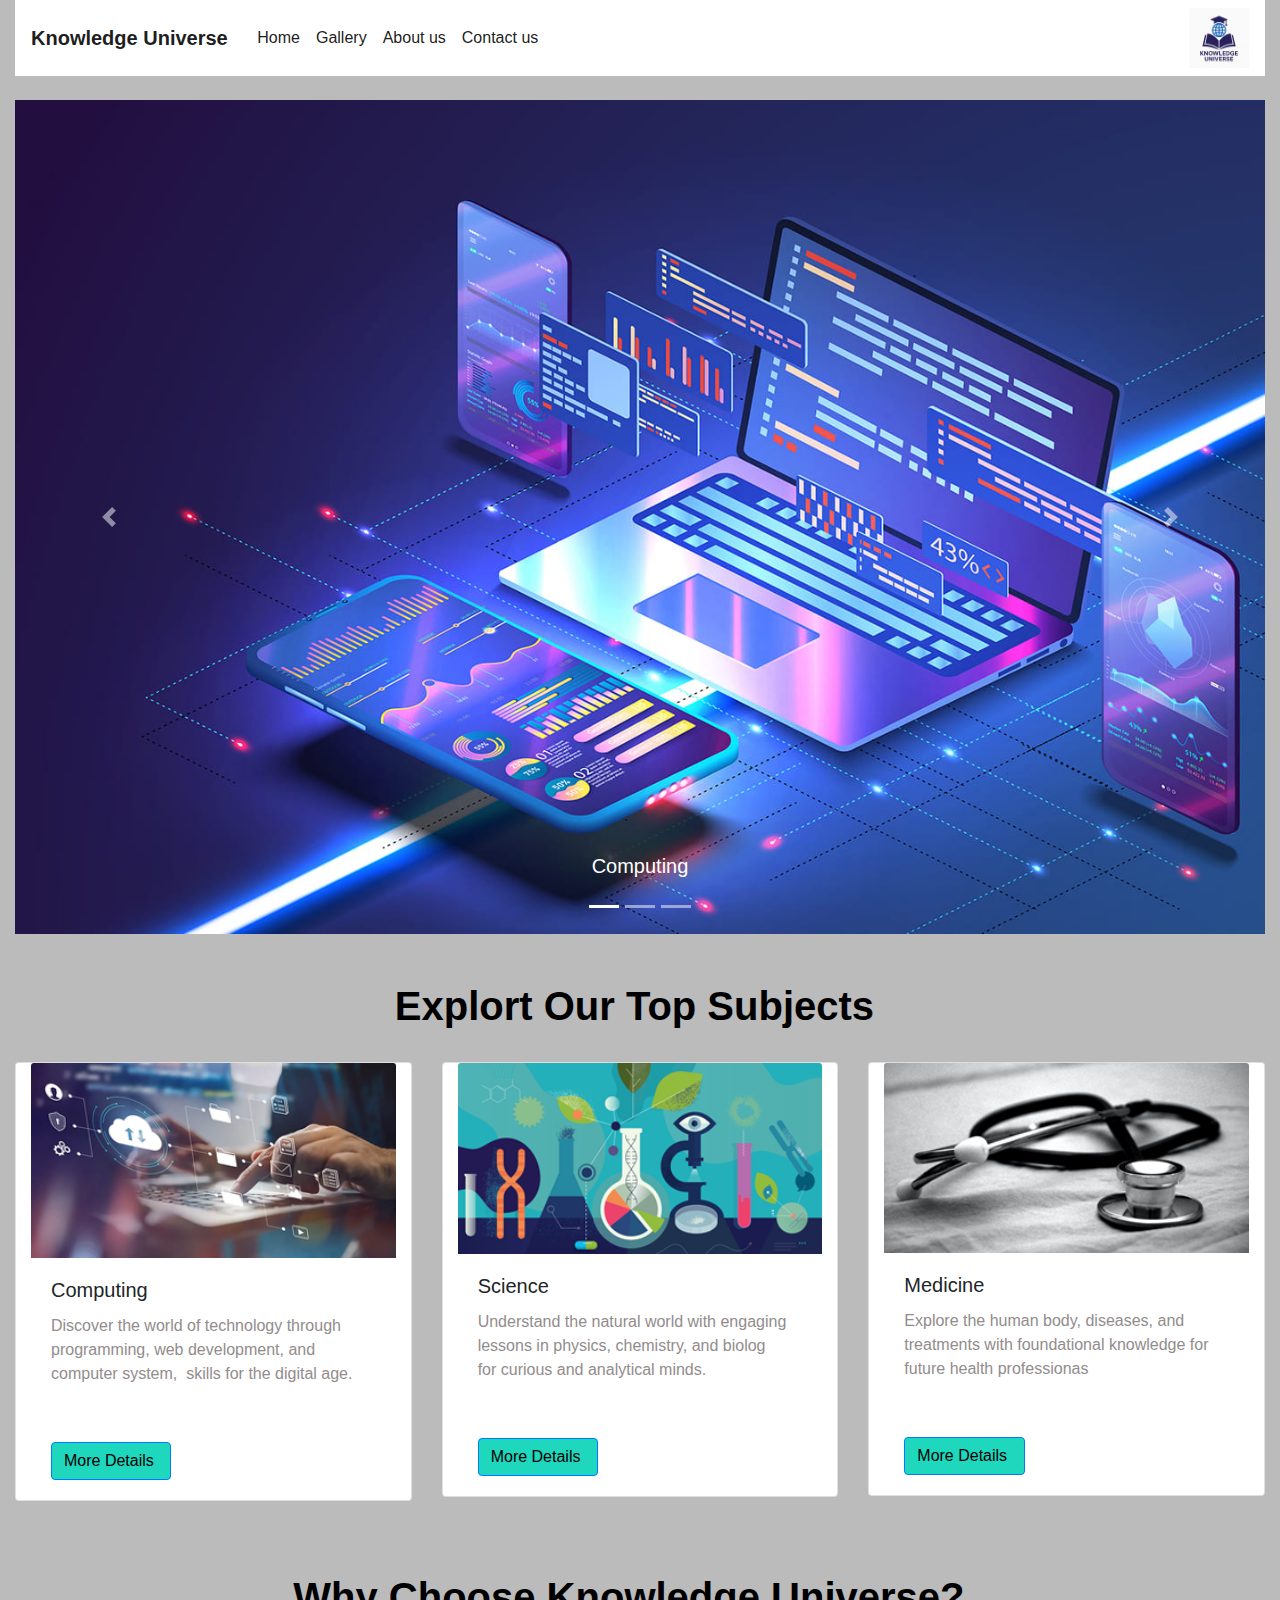
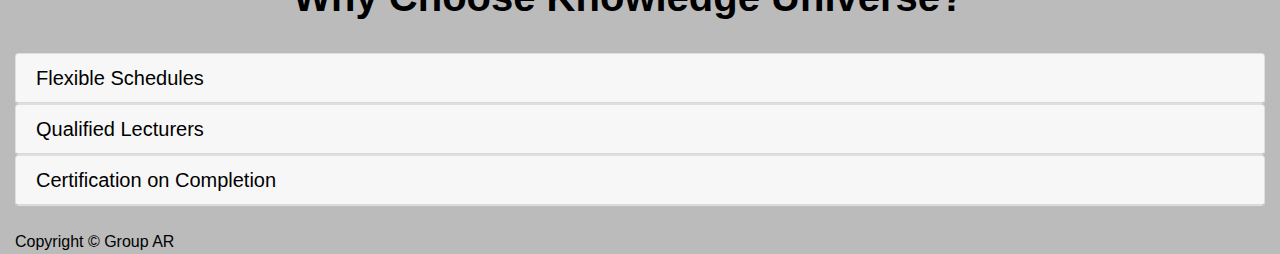
<file: index.html>
<!DOCTYPE html>
<html lang="en">
  <head>
    <meta charset="utf-8">
	<meta http-equiv="X-UA-Compatible" content="IE=edge">
	<meta name="viewport" content="width=device-width, initial-scale=1">
    <title>Knowlwdge Universe</title>
    <!-- Bootstrap -->
	<link href="css/bootstrap-4.4.1.css" rel="stylesheet">
	<link href="NewStyle.css" rel="stylesheet" type="text/css">
  </head>
  <body>
  	<div class="container-fluid">
  	  
  	    <nav class="navbar navbar-expand-lg navbar-light bg-white"> <a class="navbar-brand" href="#"><strong>Knowledge Universe</strong>&nbsp;</a>
  	      <button class="navbar-toggler" type="button" data-toggle="collapse" data-target="#navbarSupportedContent1" aria-controls="navbarSupportedContent1" aria-expanded="false" aria-label="Toggle navigation"> <span class="navbar-toggler-icon"></span> </button>
  	      <div class="collapse navbar-collapse" id="navbarSupportedContent1">
  	        <ul class="navbar-nav mr-auto">
  	          <li class="nav-item active"> <a class="nav-link" href="index.html">Home <span class="sr-only">(current)</span></a> </li>
  	          <li class="nav-item active"> <a class="nav-link" href="Gallery.html">Gallery</a> </li> 
  	          <li class="nav-item active"> <a class="nav-link" href="AboutUS.html">About us</a> </li>
			  <li class="nav-item active"> <a class="nav-link" href="ContactUS.html">Contact us</a> </li>
            </ul>
			  
			<div class="d-none d-lg-block">
        		<img src="images/logo.png" alt="Logo" style="height: 60px;">
      		</div>
</div>
        </nav><br>
  	    <div id="carouselExampleIndicators1" class="carousel slide" data-ride="carousel" style="background-color: grey">
  	      <ol class="carousel-indicators">
  	        <li data-target="#carouselExampleIndicators1" data-slide-to="0" class="active"></li>
  	        <li data-target="#carouselExampleIndicators1" data-slide-to="1"></li>
  	        <li data-target="#carouselExampleIndicators1" data-slide-to="2"></li>
          </ol>
  	      <div class="carousel-inner" role="listbox">
  	        <div class="carousel-item active"> <img class="d-block mx-auto img-fluid" src="images/a.jpg" alt="First slide">
  	          <div class="carousel-caption">
  	            <h5>Computing</h5>
  	            <p></p>
              </div>
            </div>
  	        <div class="carousel-item"> <img class="d-block mx-auto img-fluid" src="images/b.jpg" alt="Second slide">
  	          <div class="carousel-caption">
  	            <h5>Science</h5>
  	            <p></p>
              </div>
            </div>
  	        <div class="carousel-item"> <img class="d-block mx-auto img-fluid" src="images/c.jpg" alt="Third slide">
  	          <div class="carousel-caption">
  	            <h5>Medicine</h5>
  	            <p></p>
              </div>
            </div>
          </div>
  	      <a class="carousel-control-prev" href="#carouselExampleIndicators1" role="button" data-slide="prev"> <span class="carousel-control-prev-icon" aria-hidden="true"></span> <span class="sr-only">Previous</span> </a> <a class="carousel-control-next" href="#carouselExampleIndicators1" role="button" data-slide="next"> <span class="carousel-control-next-icon" aria-hidden="true"></span> <span class="sr-only">Next</span> </a> </div><br><br>
        <h1 class="text-center text-white"><strong> Explort Our Top Subjects&nbsp;</strong></h1>
        <br>
        <div class="row">
          <div class="col-lg-4">
            <div class="card col-md-4 col-lg-12"> <img class="card-img-top img-fluid" src="images/1.png" alt="Card image cap">
              <div class="card-body">
                <h5 class="card-title">Computing</h5>
                <p class="card-text">Discover the world of technology through programming, web development, and computer system,&nbsp; skills for the digital age.</p>
                <p class="card-text">&nbsp;</p>
<a href="Computing.html" class="btn btn-primary">More Details&nbsp;</a> </div>
            </div>
          &nbsp;</div>
          <div class="col-lg-4">
            <div class="card col-md-4 col-lg-12"> <img class="card-img-top img-fluid" src="images/2.png" alt="Card image cap">
              <div class="card-body">
                <h5 class="card-title">Science&nbsp;</h5>
                <p class="card-text">Understand the natural world with engaging lessons in physics, chemistry, and biolog for&nbsp;curious and analytical minds.</p>
                <p class="card-text">&nbsp;</p>
<a href="Science.html" class="btn btn-primary">More Details&nbsp;</a> </div>
            </div>
          &nbsp;</div>
          <div class="col-lg-4">
            <div class="card col-md-4 col-lg-12"> <img class="card-img-top img-fluid" src="images/3.png" alt="Card image cap">
              <div class="card-body">
                <h5 class="card-title">Medicine&nbsp;</h5>
                <p class="card-text">Explore the human body, diseases, and treatments with foundational knowledge for future health professionas&nbsp;</p>
                <p class="card-text">&nbsp;</p>
<a href="Medicine.html" class="btn btn-primary">More Details&nbsp;</a> </div>
            </div>
          &nbsp;</div>
        </div><br><br>
        <h1 class="text-white text-center"><strong>Why Choose&nbsp;Knowledge Universe?&nbsp;&nbsp;</strong></h1>
        <br>
        <div id="accordion1" role="tablist">
          <div class="card">
            <div class="card-header" role="tab" id="headingOne1">
              <h5 class="mb-0"> <a data-toggle="collapse" href="#collapseOne1" role="button" aria-expanded="true" aria-controls="collapseOne1"> Flexible Schedules </a> </h5>
            </div>
            <div id="collapseOne1" class="collapse" role="tabpanel" aria-labelledby="headingOne1" data-parent="#accordion1">
              <div class="card-body">Learn at your own pace with 24/7 access to courses. Whether you're an early bird or a night owl, your study time is your choice.</div>
            </div>
          </div>
          <div class="card">
            <div class="card-header" role="tab" id="headingTwo1">
              <h5 class="mb-0"> <a class="collapsed" data-toggle="collapse" href="#collapseTwo1" role="button" aria-expanded="false" aria-controls="collapseTwo1"> Qualified Lecturers</a> </h5>
            </div>
            <div id="collapseTwo1" class="collapse" role="tabpanel" aria-labelledby="headingTwo1" data-parent="#accordion1">
              <div class="card-body">Our instructors are industry experts and passionate educators who are ready to guide you through every concept with clarity.</div>
            </div>
          </div>
          <div class="card">
            <div class="card-header" role="tab" id="headingThree1">
              <h5 class="mb-0"> <a class="collapsed" data-toggle="collapse" href="#collapseThree1" role="button" aria-expanded="false" aria-controls="collapseThree1"> Certification on Completion </a> </h5>
            </div>
            <div id="collapseThree1" class="collapse" role="tabpanel" aria-labelledby="headingThree1" data-parent="#accordion1">
              <div class="card-body">CReceive professional certificates upon course completion to boost your resume and share your achievements.</div>
            </div>
          </div>
        </div><br>
        <footer>Copyright © Group AR&nbsp;</footer>
      </div>
  	
  	<!-- body code goes here -->


	<!-- jQuery (necessary for Bootstrap's JavaScript plugins) --> 
	<script src="js/jquery-3.4.1.min.js"></script>

	<!-- Include all compiled plugins (below), or include individual files as needed -->
	<script src="js/popper.min.js"></script> 
	<script src="js/bootstrap-4.4.1.js"></script>
  </body>
</html>
</file>
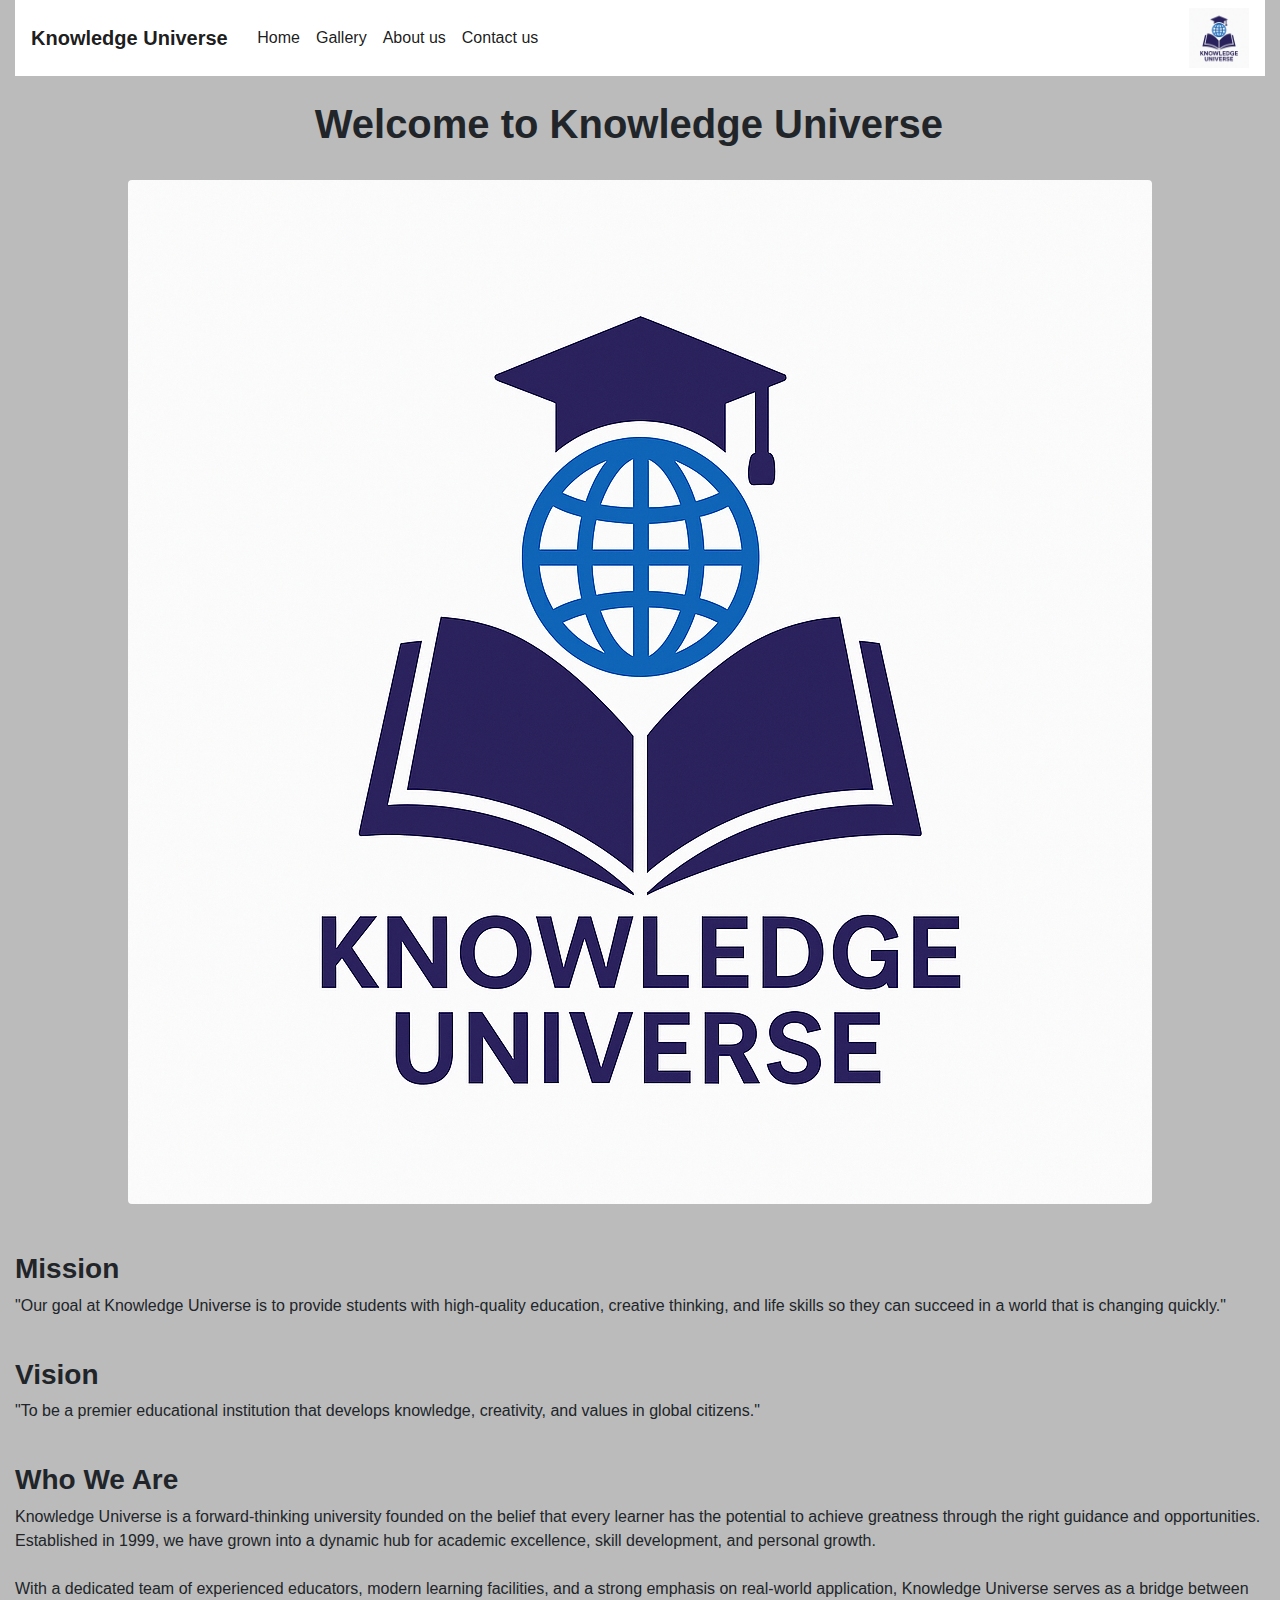
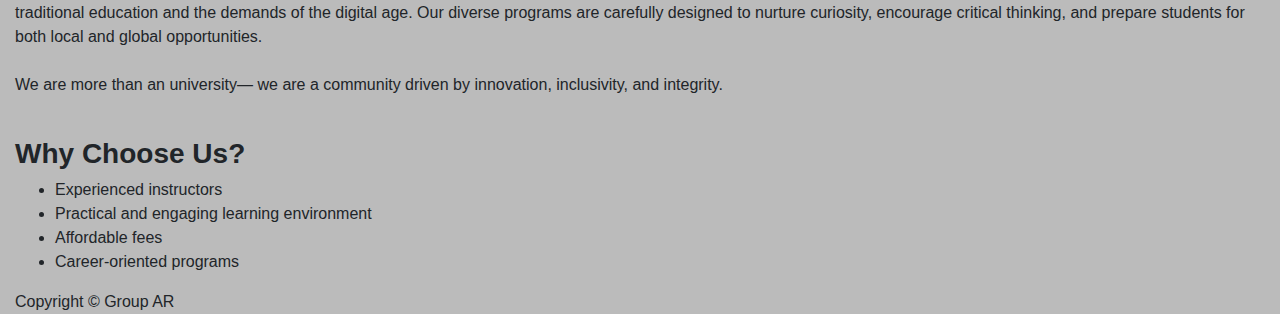
<file: AboutUS.html>
<!DOCTYPE html>
<html lang="en">
  <head>
    <meta charset="utf-8">
	<meta http-equiv="X-UA-Compatible" content="IE=edge">
	<meta name="viewport" content="width=device-width, initial-scale=1">
    <title>Knowlwdge Universe</title>
    <!-- Bootstrap -->
	<link href="css/bootstrap-4.4.1.css" rel="stylesheet">
	<link href="AbUS.css" rel="stylesheet" type="text/css">
  </head>
  <body>
  	<div class="container-fluid">
  	  
  	    <nav class="navbar navbar-expand-lg navbar-light bg-white"> <a class="navbar-brand" href="#"><strong>Knowledge Universe</strong>&nbsp;</a>
  	      <button class="navbar-toggler" type="button" data-toggle="collapse" data-target="#navbarSupportedContent1" aria-controls="navbarSupportedContent1" aria-expanded="false" aria-label="Toggle navigation"> <span class="navbar-toggler-icon"></span> </button>
  	      <div class="collapse navbar-collapse" id="navbarSupportedContent1">
  	        <ul class="navbar-nav mr-auto">
  	          <li class="nav-item active"> <a class="nav-link" href="index.html">Home <span class="sr-only">(current)</span></a> </li>
  	          <li class="nav-item active"> <a class="nav-link" href="Gallery.html">Gallery</a> </li> 
  	          <li class="nav-item active"> <a class="nav-link" href="AboutUS.html">About us</a> </li>
			  <li class="nav-item active"> <a class="nav-link" href="ContactUS.html">Contact us</a> </li>
            </ul>
  	        <div class="d-none d-lg-block">
        		<img src="images/logo.png" alt="Logo" style="height: 60px;">
      		</div>
          </div>
        </nav><br>
  	    <h1 class="text-center">
  	      <strong> Welcome to Knowledge Universe&nbsp;&nbsp;</strong></h1><br>
  	    <img src="images/logo.png" alt="" width="1024" height="1024" class="rounded img-fluid d-block mx-auto"/> <br><br>
  	    <h3><strong>Mission</strong></h3>
  	    <p>
  	    
  	    "Our goal at Knowledge Universe is to provide students with high-quality education, creative thinking, and life skills so they can succeed in a world that is changing quickly."</p><br>
  	    <h3>
  	      <strong> Vision</strong></h3>
  	    <p>"To be a premier educational institution that develops knowledge, creativity, and values in global citizens."</p><br>
  	    <h3>
  	      <strong> Who We Are</strong></h3>
  	    <p>Knowledge Universe is a forward-thinking university founded on the belief that every learner has the potential to achieve greatness through the right guidance and opportunities. Established in 1999, we have grown into a dynamic hub for academic excellence, skill development, and personal growth.<br><br> With a dedicated team of experienced educators, modern learning facilities, and a strong emphasis on real-world application, Knowledge Universe serves as a bridge between traditional education and the demands of the digital age. Our diverse programs are carefully designed to nurture curiosity, encourage critical thinking, and prepare students for both local and global opportunities.<br><br>
         We are more than an university— we are a community driven by innovation, inclusivity, and integrity.</p><br>
  	    <h3><strong>Why Choose Us?</strong></h3>
  	    <ul>
		  <li>Experienced instructors</li>
  	      <li>Practical and engaging learning environment</li>
  	      <li>Affordable fees</li>
  	      <li>Career-oriented programs</li>
		</ul>
  	    
  	   
  	     
        <footer>Copyright © Group AR&nbsp;</footer>
      </div>

  	<!-- body code goes here -->


	<!-- jQuery (necessary for Bootstrap's JavaScript plugins) --> 
	<script src="js/jquery-3.4.1.min.js"></script>

	<!-- Include all compiled plugins (below), or include individual files as needed -->
	<script src="js/popper.min.js"></script> 
	<script src="js/bootstrap-4.4.1.js"></script>
  </body>
</html>
</file>
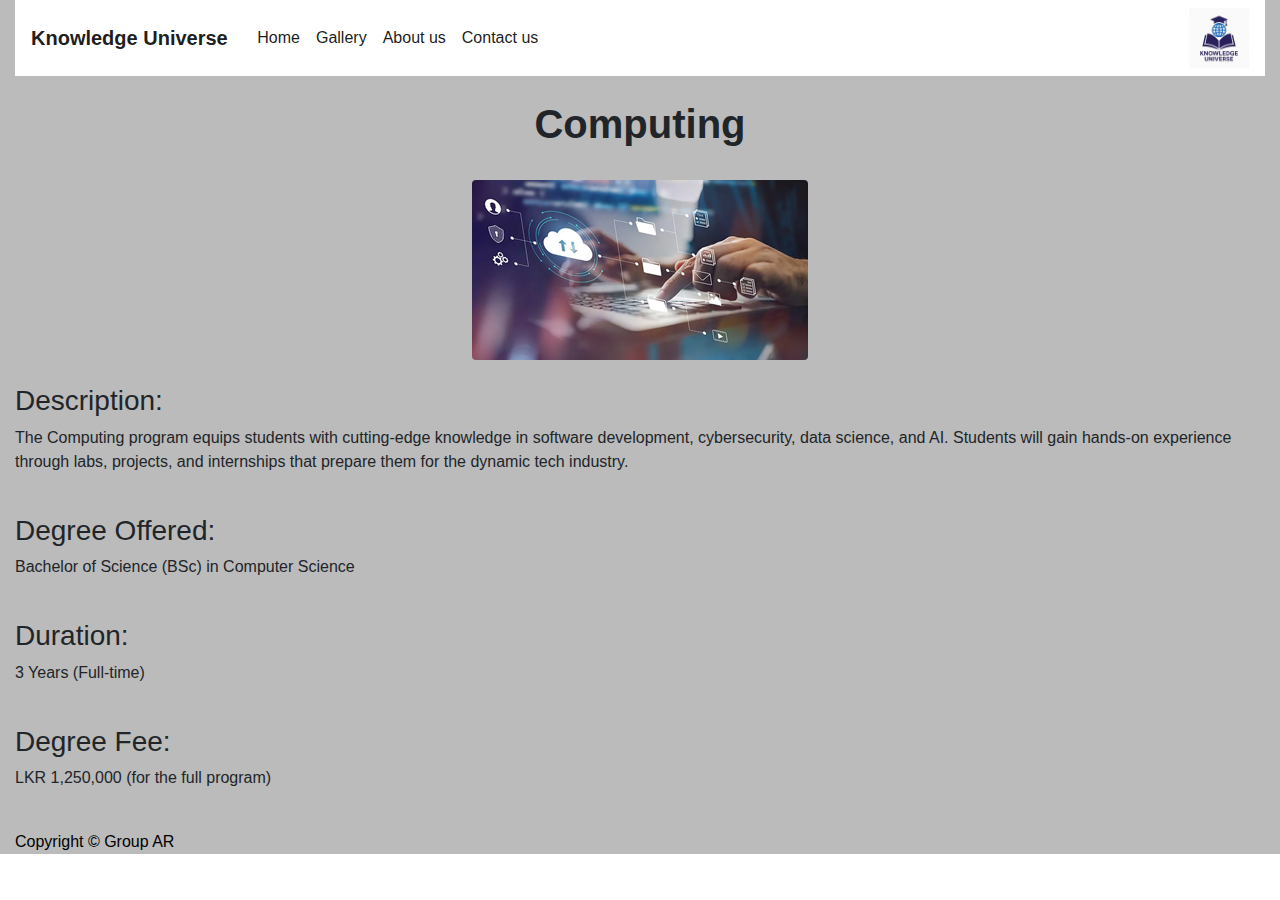
<file: Computing.html>
<!DOCTYPE html>
<html lang="en">
  <head>
    <meta charset="utf-8">
	<meta http-equiv="X-UA-Compatible" content="IE=edge">
	<meta name="viewport" content="width=device-width, initial-scale=1">
    <title>Knowlwdge Universe</title>
    <!-- Bootstrap -->
	<link href="css/bootstrap-4.4.1.css" rel="stylesheet">
	<link href="NewStyle.css" rel="stylesheet" type="text/css">
  </head>
  <body>
  	<div class="container-fluid">
  	  
  	    <nav class="navbar navbar-expand-lg navbar-light bg-white"> <a class="navbar-brand" href="#"><strong>Knowledge Universe</strong>&nbsp;</a>
  	      <button class="navbar-toggler" type="button" data-toggle="collapse" data-target="#navbarSupportedContent1" aria-controls="navbarSupportedContent1" aria-expanded="false" aria-label="Toggle navigation"> <span class="navbar-toggler-icon"></span> </button>
  	      <div class="collapse navbar-collapse" id="navbarSupportedContent1">
  	        <ul class="navbar-nav mr-auto">
  	          <li class="nav-item active"> <a class="nav-link" href="index.html">Home <span class="sr-only">(current)</span></a> </li>
  	          <li class="nav-item active"> <a class="nav-link" href="Gallery.html">Gallery</a> </li> 
  	          <li class="nav-item active"> <a class="nav-link" href="AboutUS.html">About us</a> </li>
			  <li class="nav-item active"> <a class="nav-link" href="ContactUS.html">Contact us</a> </li>
            </ul>
			  
			<div class="d-none d-lg-block">
        		<img src="images/logo.png" alt="Logo" style="height: 60px;">
      		</div>
</div>
        </nav><br>
		<h1 class="text-center"><strong>Computing</strong></h1><br>
		<img class="rounded img-fluid d-block mx-auto" src="images/1.png" width="336" height="180" alt=""/><br>
<h3>Description:</h3>
	  <p>The Computing program equips students with cutting-edge knowledge in software development, cybersecurity, data science, and AI. Students will gain hands-on experience through labs, projects, and internships that prepare them for the dynamic tech industry.</p><br>
		
	  <h3>Degree Offered:</h3>
		<p>Bachelor of Science (BSc) in Computer Science</p><br>
		
	  <h3>Duration:</h3>
	  <p>3 Years (Full-time)</p><br>
		
	  <h3>Degree Fee:</h3>
	  <p>LKR 1,250,000 (for the full program)</p><br>
		
        <footer>Copyright © Group AR&nbsp;</footer>
  </div>
  	
  	<!-- body code goes here -->


	<!-- jQuery (necessary for Bootstrap's JavaScript plugins) --> 
	<script src="js/jquery-3.4.1.min.js"></script>

	<!-- Include all compiled plugins (below), or include individual files as needed -->
	<script src="js/popper.min.js"></script> 
	<script src="js/bootstrap-4.4.1.js"></script>
  </body>
</html>
</file>
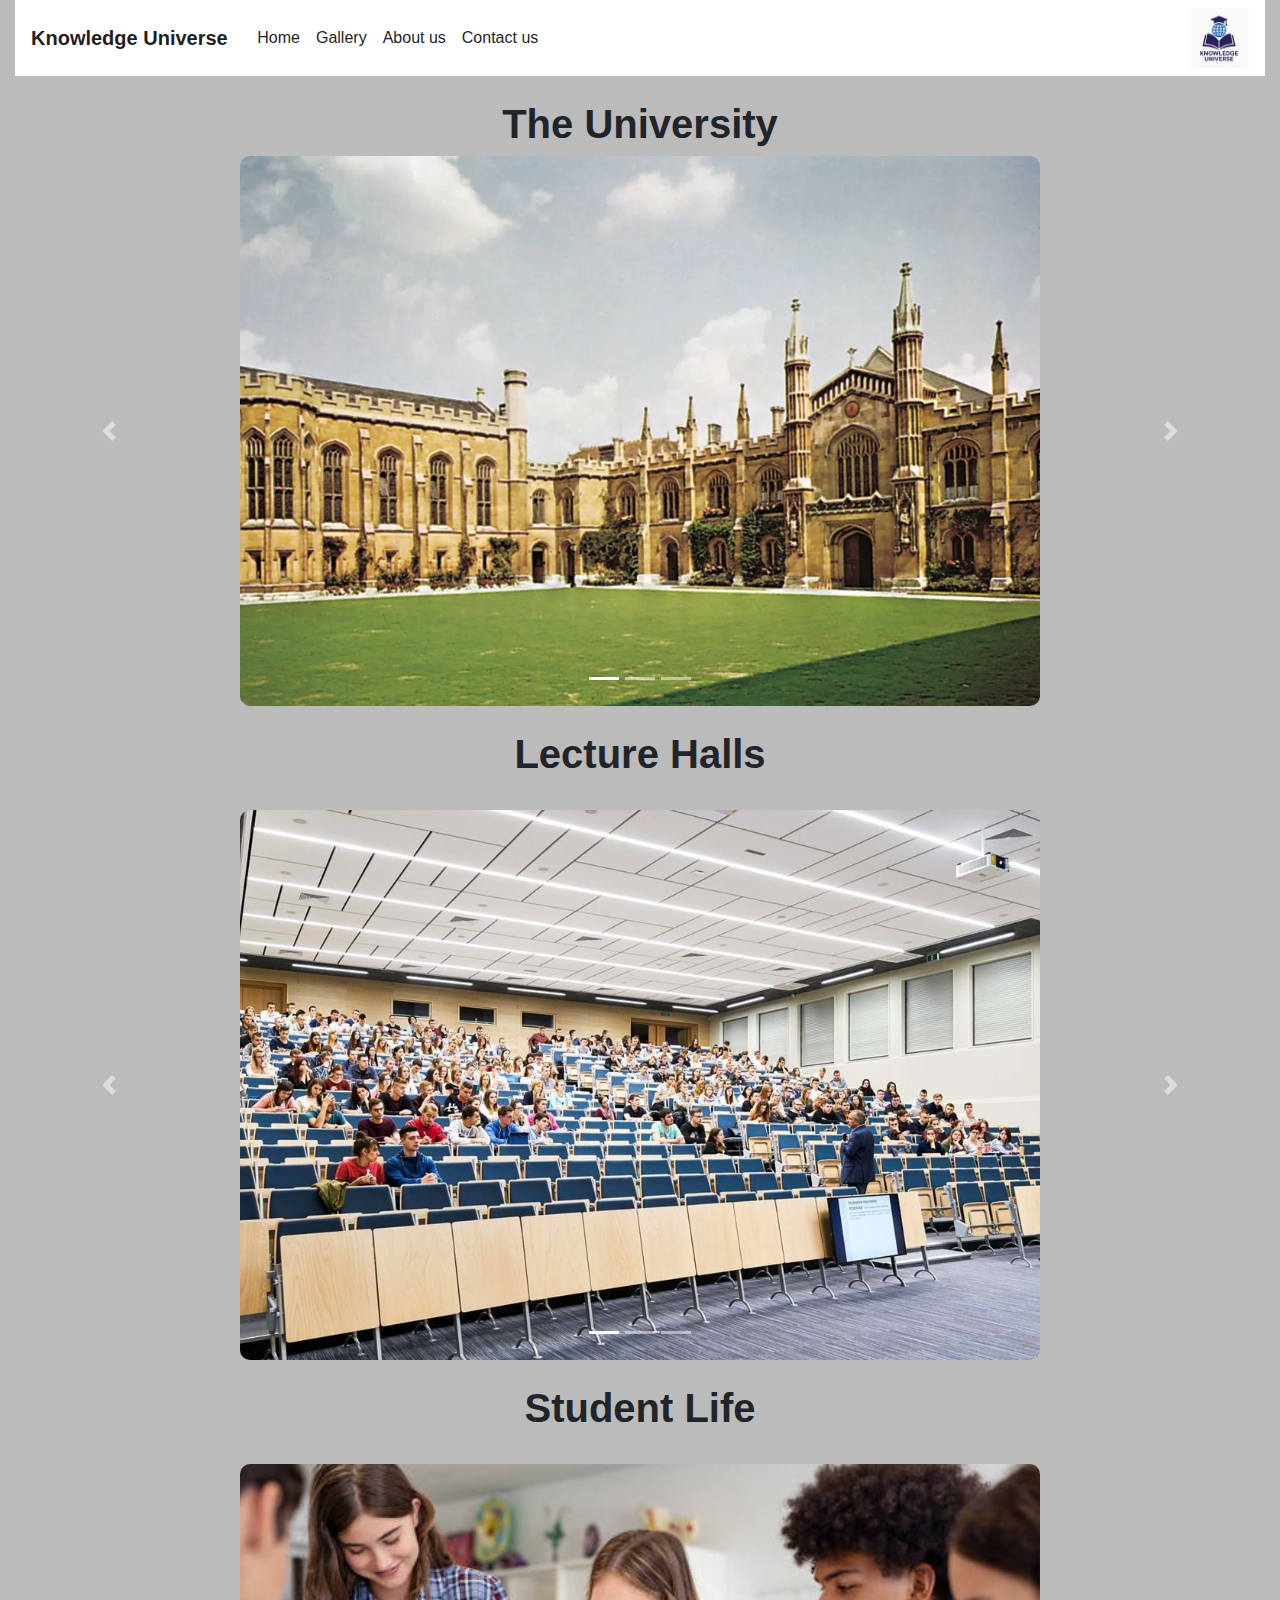
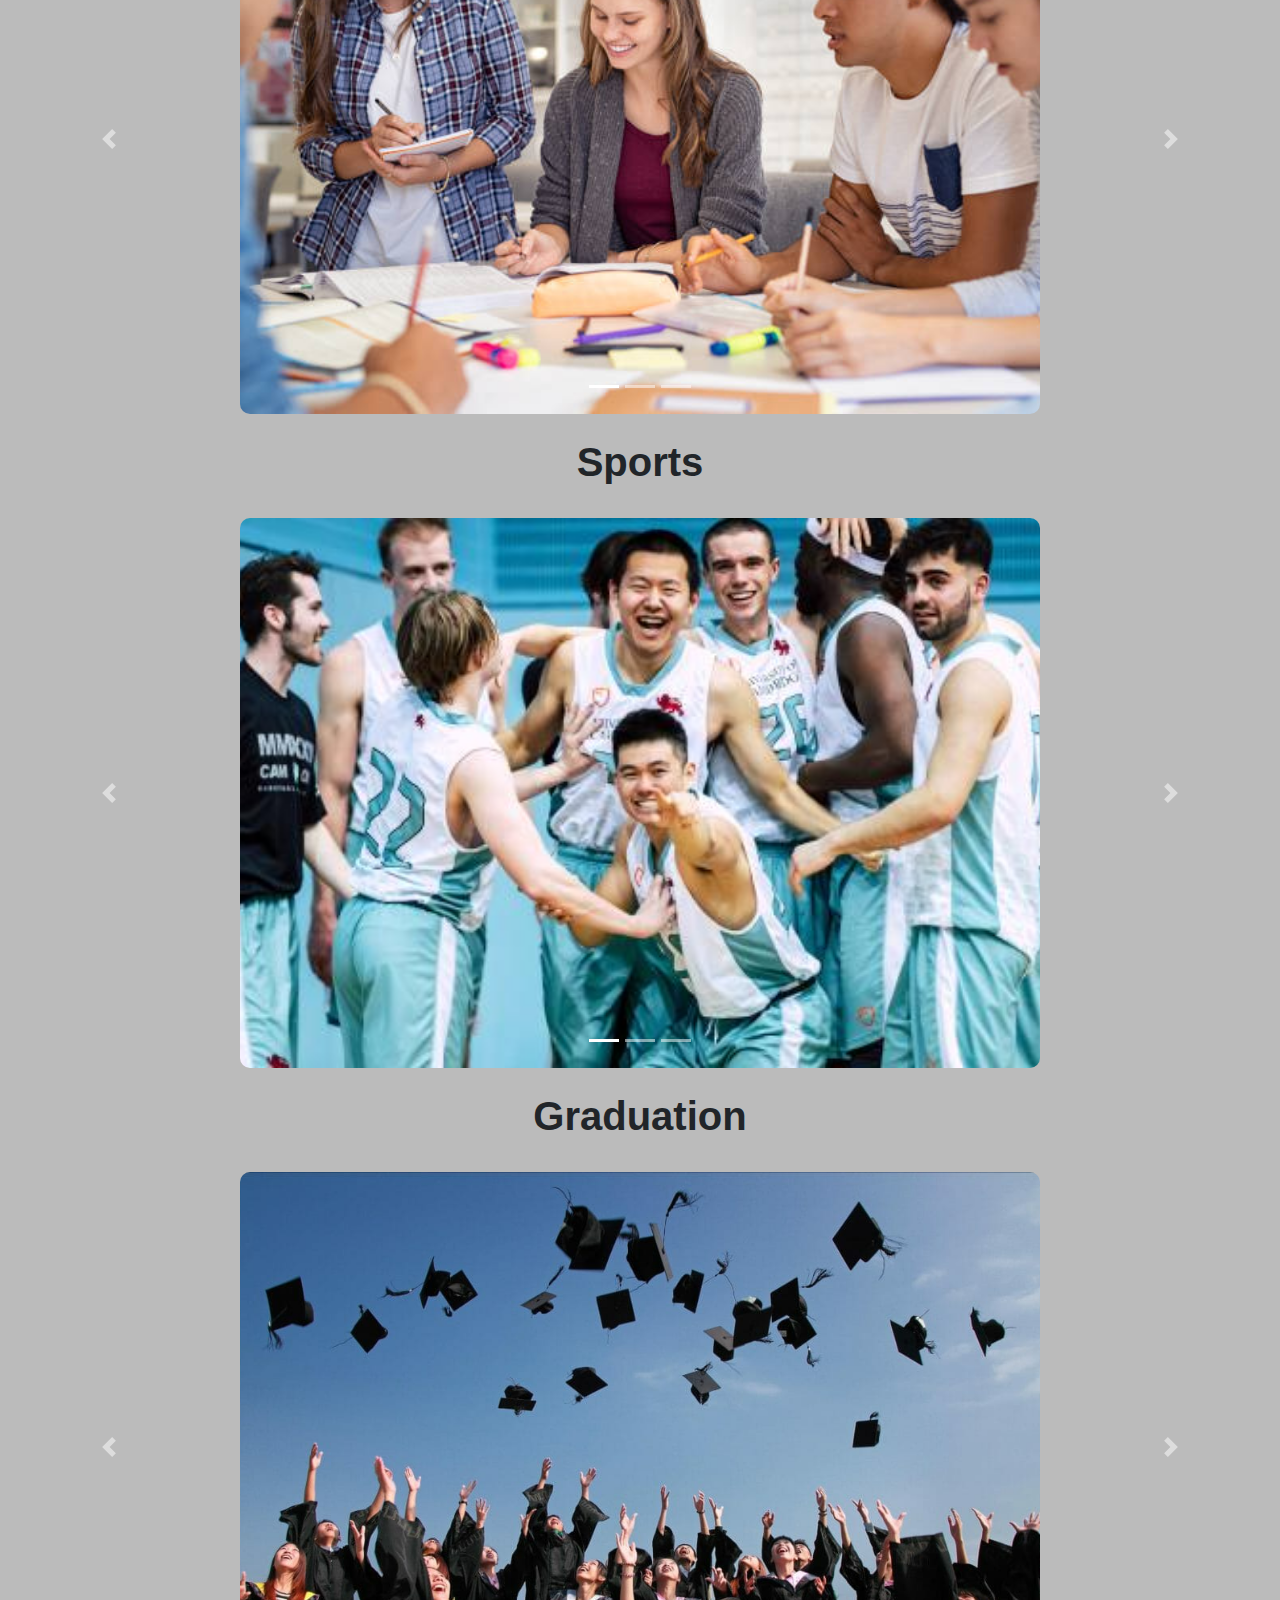
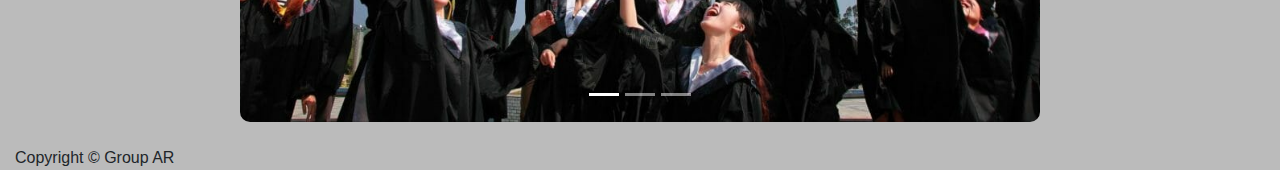
<file: Gallery.html>
<!DOCTYPE html>
<html lang="en">
  <head>
    <meta charset="utf-8">
	<meta http-equiv="X-UA-Compatible" content="IE=edge">
	<meta name="viewport" content="width=device-width, initial-scale=1">
    <title>Knowlwdge Universe</title>
    <!-- Bootstrap -->
	<link href="css/bootstrap-4.4.1.css" rel="stylesheet">
	<link href="Gall.css" rel="stylesheet" type="text/css">
  </head>
  <body>
  	<div class="container-fluid">

  	    <nav class="navbar navbar-expand-lg navbar-light bg-white"> <a class="navbar-brand" href="#"><strong>Knowledge Universe</strong>&nbsp;</a>
  	      <button class="navbar-toggler" type="button" data-toggle="collapse" data-target="#navbarSupportedContent1" aria-controls="navbarSupportedContent1" aria-expanded="false" aria-label="Toggle navigation"> <span class="navbar-toggler-icon"></span> </button>
  	      <div class="collapse navbar-collapse" id="navbarSupportedContent1">
  	        <ul class="navbar-nav mr-auto">
  	          <li class="nav-item active"> <a class="nav-link" href="index.html">Home <span class="sr-only">(current)</span></a> </li>
  	          <li class="nav-item active"> <a class="nav-link" href="Gallery.html">Gallery</a> </li> 
  	          <li class="nav-item active"> <a class="nav-link" href="AboutUS.html">About us</a> </li>
			  <li class="nav-item active"> <a class="nav-link" href="ContactUS.html">Contact us</a> </li>
            </ul>
			<div class="d-none d-lg-block">
        		<img src="images/logo.png" alt="Logo" style="height: 60px;">
      		</div>
</div>
        </nav><br>
  	    <h1 class="text-center"><strong>The University</strong></h1>
        
  <div id="carouselExampleIndicators2" class="carousel slide" data-ride="carousel" >
            <ol class="carousel-indicators">
              <li data-target="#carouselExampleIndicators2" data-slide-to="0" class="active"></li>
              <li data-target="#carouselExampleIndicators2" data-slide-to="1"></li>
              <li data-target="#carouselExampleIndicators2" data-slide-to="2"></li>
            </ol>
            <div class="carousel-inner" role="listbox">
              <div class="carousel-item active"> <img class="d-block mx-auto carousel-img-fixed img-fluid" src="images/U1.jpg" alt="First slide">
                <div class="carousel-caption">
                  <h5>&nbsp;</h5>
                  <p>&nbsp;</p>
                </div>
              </div>
              <div class="carousel-item"> <img class="d-block mx-auto carousel-img-fixed img-fluid" src="images/U2.jpg" alt="Second slide">
                <div class="carousel-caption">
                  <h5></h5>
                  <p></p>
                </div>
              </div>
              <div class="carousel-item"> <img class="d-block mx-auto carousel-img-fixed img-fluid" src="images/U4.jpg" alt="Third slide">
                <div class="carousel-caption">
                  <h5></h5>
                  <p></p>
                </div>
			  
              </div>
            </div>
            <a class="carousel-control-prev" href="#carouselExampleIndicators2" role="button" data-slide="prev"> <span class="carousel-control-prev-icon" aria-hidden="true"></span> <span class="sr-only">Previous</span> </a> <a class="carousel-control-next" href="#carouselExampleIndicators2" role="button" data-slide="next"> <span class="carousel-control-next-icon" aria-hidden="true"></span> <span class="sr-only">Next</span></a></div>
  <br>
  <h1 class="text-center"><strong>Lecture Halls</strong></h1>
  <br>

  <div id="carouselExampleIndicators4" class="carousel slide" data-ride="carousel" >
		  <ol class="carousel-indicators">
		    <li data-target="#carouselExampleIndicators4" data-slide-to="0" class="active"></li>
		    <li data-target="#carouselExampleIndicators4" data-slide-to="1"></li>
		    <li data-target="#carouselExampleIndicators4" data-slide-to="2"></li>
	      </ol>
		  <div class="carousel-inner" role="listbox">
		    <div class="carousel-item active"> <img class="d-block mx-auto carousel-img-fixed img-fluid" src="images/LH2.jpg" alt="First slide">
		      <div class="carousel-caption">
		        <h5></h5>
		        <p></p>
	          </div>
	        </div>
		    <div class="carousel-item"> <img class="d-block mx-auto carousel-img-fixed img-fluid" src="images/LH3.jpg" alt="Second slide">
		      <div class="carousel-caption">
		        <h5></h5>
		        <p></p>
	          </div>
	        </div>
		    <div class="carousel-item"> <img class="d-block mx-auto carousel-img-fixed img-fluid" src="images/LH4.jpg" alt="Third slide">
		      <div class="carousel-caption">
		        <h5></h5>
		        <p></p>
	          </div>
	        </div>
	      </div>
		  <a class="carousel-control-prev" href="#carouselExampleIndicators4" role="button" data-slide="prev"> <span class="carousel-control-prev-icon" aria-hidden="true"></span> <span class="sr-only">Previous</span> </a> <a class="carousel-control-next" href="#carouselExampleIndicators4" role="button" data-slide="next"> <span class="carousel-control-next-icon" aria-hidden="true"></span> <span class="sr-only">Next</span> </a> </div><br>
  <h1 class="text-center"><strong>Student Life</strong></h1>
  <br>
  <div id="carouselExampleIndicators1" class="carousel slide" data-ride="carousel">
		    <ol class="carousel-indicators">
		      <li data-target="#carouselExampleIndicators1" data-slide-to="0" class="active"></li>
		      <li data-target="#carouselExampleIndicators1" data-slide-to="1"></li>
		      <li data-target="#carouselExampleIndicators1" data-slide-to="2"></li>
    </ol>
		    <div class="carousel-inner" role="listbox">
		      <div class="carousel-item active"> <img class="d-block mx-auto carousel-img-fixed img-fluid" src="images/GA1.jpg" alt="First slide">
		        <div class="carousel-caption">
		          <h5></h5>
		          <p></p>
	            </div>
	          </div>
		      <div class="carousel-item"> <img class="d-block mx-auto carousel-img-fixed img-fluid" src="images/GA2.jpg" alt="Second slide">
		        <div class="carousel-caption">
		          <h5></h5>
		          <p></p>
	            </div>
	          </div>
		      <div class="carousel-item"> <img class="d-block mx-auto carousel-img-fixed img-fluid" src="images/GA3.jpg" alt="Third slide">
		        <div class="carousel-caption">
		          <h5></h5>
		          <p></p>
	            </div>
	          </div>
			  <div class="carousel-item"> <img class="d-block mx-auto carousel-img-fixed img-fluid" src="images/GA4.jpg" alt="fourth slide">
		        <div class="carousel-caption">
		          <h5></h5>
		          <p></p>
	            </div>
			  </div>
    </div>
		    <a class="carousel-control-prev" href="#carouselExampleIndicators1" role="button" data-slide="prev"> <span class="carousel-control-prev-icon" aria-hidden="true"></span> <span class="sr-only">Previous</span> </a> <a class="carousel-control-next" href="#carouselExampleIndicators1" role="button" data-slide="next"> <span class="carousel-control-next-icon" aria-hidden="true"></span> <span class="sr-only">Next</span> </a> </div><br>
  <h1 class="text-center"><strong>Sports</strong></h1>
  <br>
  <div id="carouselExampleIndicators3" class="carousel slide" data-ride="carousel">
		  <ol class="carousel-indicators">
		    <li data-target="#carouselExampleIndicators3" data-slide-to="0" class="active"></li>
		    <li data-target="#carouselExampleIndicators3" data-slide-to="1"></li>
		    <li data-target="#carouselExampleIndicators3" data-slide-to="2"></li>
    </ol>
		  <div class="carousel-inner" role="listbox">
		    <div class="carousel-item active"> <img class="d-block mx-auto carousel-img-fixed img-fluid" src="images/SP1.jpg" alt="First slide">
		      <div class="carousel-caption">
		        <h5></h5>
		        <p></p>
	          </div>
	        </div>
		    <div class="carousel-item"> <img class="d-block mx-auto carousel-img-fixed img-fluid" src="images/SP2.jpg" alt="Second slide">
		      <div class="carousel-caption">
		        <h5></h5>
		        <p></p>
	          </div>
	        </div>
		    <div class="carousel-item"> <img class="d-block mx-auto carousel-img-fixed img-fluid" src="images/SP3.jpg" alt="Third slide">
		      <div class="carousel-caption">
		        <h5></h5>
		        <p></p>
	          </div>
	        </div>
			 <div class="carousel-item"> <img class="d-block mx-auto carousel-img-fixed img-fluid" src="images/SP4.jpg" alt="Third slide">
		      <div class="carousel-caption">
		        <h5></h5>
		        <p></p>
	          </div>
	        </div>
    </div>
		  <a class="carousel-control-prev" href="#carouselExampleIndicators3" role="button" data-slide="prev"> <span class="carousel-control-prev-icon" aria-hidden="true"></span> <span class="sr-only">Previous</span> </a> <a class="carousel-control-next" href="#carouselExampleIndicators3" role="button" data-slide="next"> <span class="carousel-control-next-icon" aria-hidden="true"></span> <span class="sr-only">Next</span> </a> </div><br>
		  <h1 class="text-center"><strong>Graduation</strong></h1><br>
		
	  <div id="carouselExampleIndicators5" class="carousel slide" data-ride="carousel">
		    <ol class="carousel-indicators">
		      <li data-target="#carouselExampleIndicators5" data-slide-to="0" class="active"></li>
		      <li data-target="#carouselExampleIndicators5" data-slide-to="1"></li>
		      <li data-target="#carouselExampleIndicators5" data-slide-to="2"></li>
        </ol>
		    <div class="carousel-inner" role="listbox">
		      <div class="carousel-item active"> <img class="d-block mx-auto carousel-img-fixed img-fluid" src="images/G1.jpg" alt="First slide">
		        <div class="carousel-caption">
		          <h5></h5>
		          <p></p>
	            </div>
	          </div>
		      <div class="carousel-item"> <img class="d-block mx-auto carousel-img-fixed img-fluid" src="images/G2.jpg" alt="Second slide">
		        <div class="carousel-caption">
		          <h5></h5>
		          <p></p>
	            </div>
	          </div>
		      <div class="carousel-item"> <img class="d-block mx-auto carousel-img-fixed img-fluid" src="images/G4.jpg" alt="Third slide">
		        <div class="carousel-caption">
		          <h5></h5>
		          <p></p>
	            </div>
	          </div>
        </div>
		    <a class="carousel-control-prev" href="#carouselExampleIndicators5" role="button" data-slide="prev"> <span class="carousel-control-prev-icon" aria-hidden="true"></span> <span class="sr-only">Previous</span> </a> <a class="carousel-control-next" href="#carouselExampleIndicators5" role="button" data-slide="next"> <span class="carousel-control-next-icon" aria-hidden="true"></span> <span class="sr-only">Next</span> </a> </div><br>
		
<footer>Copyright © Group AR&nbsp;</footer>

  	<!-- body code goes here -->


	<!-- jQuery (necessary for Bootstrap's JavaScript plugins) --> 
	<script src="js/jquery-3.4.1.min.js"></script>

	<!-- Include all compiled plugins (below), or include individual files as needed -->
	<script src="js/popper.min.js"></script> 
	<script src="js/bootstrap-4.4.1.js"></script>
  </div>
		</body>

</html>
</file>
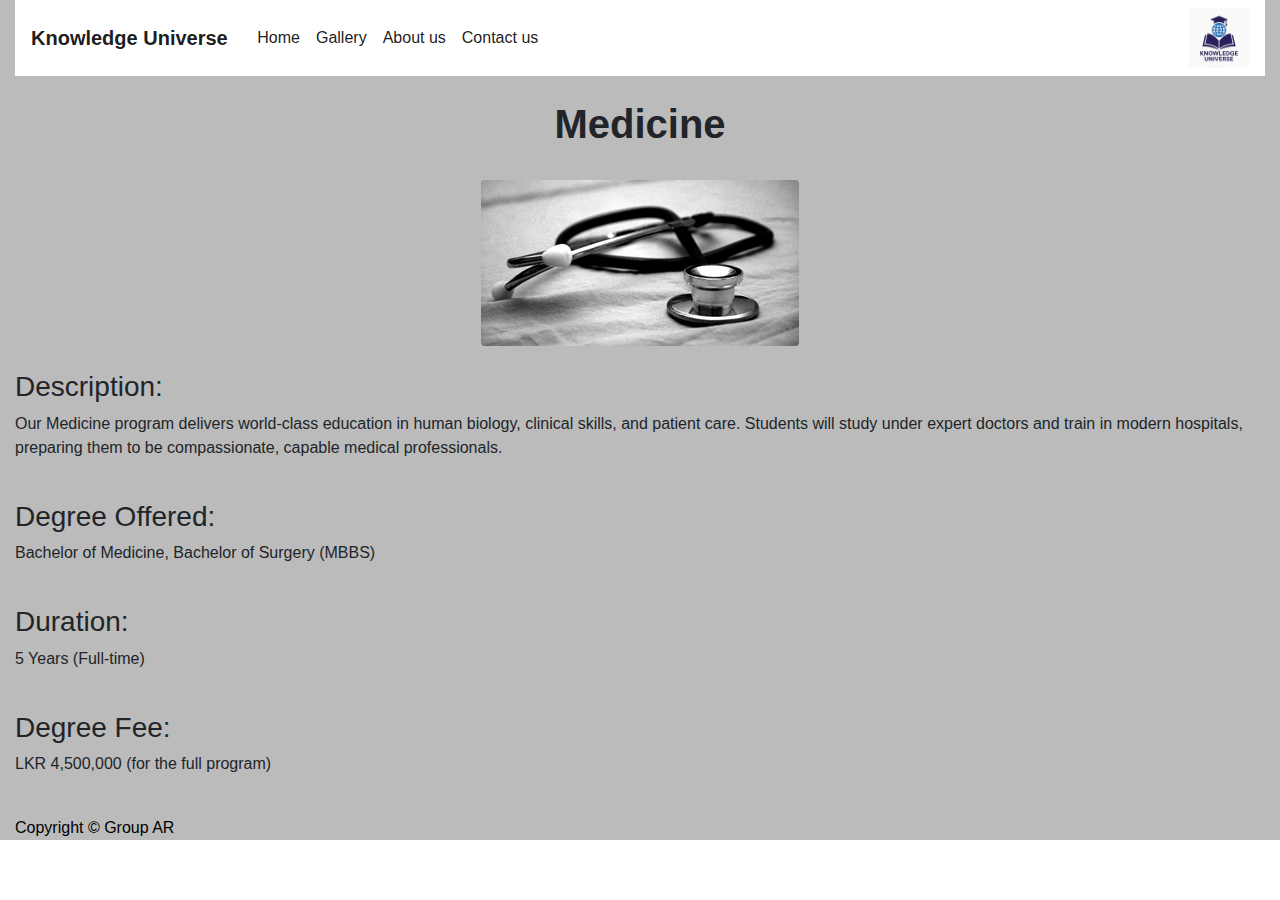
<file: Medicine.html>
<!DOCTYPE html>
<html lang="en">
  <head>
    <meta charset="utf-8">
	<meta http-equiv="X-UA-Compatible" content="IE=edge">
	<meta name="viewport" content="width=device-width, initial-scale=1">
    <title>Knowlwdge Universe</title>
    <!-- Bootstrap -->
	<link href="css/bootstrap-4.4.1.css" rel="stylesheet">
	<link href="NewStyle.css" rel="stylesheet" type="text/css">
  </head>
  <body>
  	<div class="container-fluid">
  	  
  	    <nav class="navbar navbar-expand-lg navbar-light bg-white"> <a class="navbar-brand" href="#"><strong>Knowledge Universe</strong>&nbsp;</a>
  	      <button class="navbar-toggler" type="button" data-toggle="collapse" data-target="#navbarSupportedContent1" aria-controls="navbarSupportedContent1" aria-expanded="false" aria-label="Toggle navigation"> <span class="navbar-toggler-icon"></span> </button>
  	      <div class="collapse navbar-collapse" id="navbarSupportedContent1">
  	        <ul class="navbar-nav mr-auto">
  	          <li class="nav-item active"> <a class="nav-link" href="index.html">Home <span class="sr-only">(current)</span></a> </li>
  	          <li class="nav-item active"> <a class="nav-link" href="Gallery.html">Gallery</a> </li> 
  	          <li class="nav-item active"> <a class="nav-link" href="AboutUS.html">About us</a> </li>
			  <li class="nav-item active"> <a class="nav-link" href="ContactUS.html">Contact us</a> </li>
            </ul>
			  
			<div class="d-none d-lg-block">
        		<img src="images/logo.png" alt="Logo" style="height: 60px;">
      		</div>
</div>
        </nav><br>
		<h1 class="text-center"><strong>Medicine</strong></h1><br>
	  <img class="rounded img-fluid d-block mx-auto" src="images/3.png" width="318" height="166" alt=""/><br>
<h3>Description:</h3>
	  <p>Our Medicine program delivers world-class education in human biology, clinical skills, and patient care. Students will study under expert doctors and train in modern hospitals, preparing them to be compassionate, capable medical professionals.</p><br>
		
	  <h3>Degree Offered:</h3>
		<p>Bachelor of Medicine, Bachelor of Surgery (MBBS)</p><br>
		
	  <h3>Duration:</h3>
	  <p>5 Years (Full-time)</p><br>
		
	  <h3>Degree Fee:</h3>
	  <p>LKR 4,500,000 (for the full program)</p><br>
		
        <footer>Copyright © Group AR&nbsp;</footer>
  </div>
  	
  	<!-- body code goes here -->


	<!-- jQuery (necessary for Bootstrap's JavaScript plugins) --> 
	<script src="js/jquery-3.4.1.min.js"></script>

	<!-- Include all compiled plugins (below), or include individual files as needed -->
	<script src="js/popper.min.js"></script> 
	<script src="js/bootstrap-4.4.1.js"></script>
  </body>
</html>
</file>
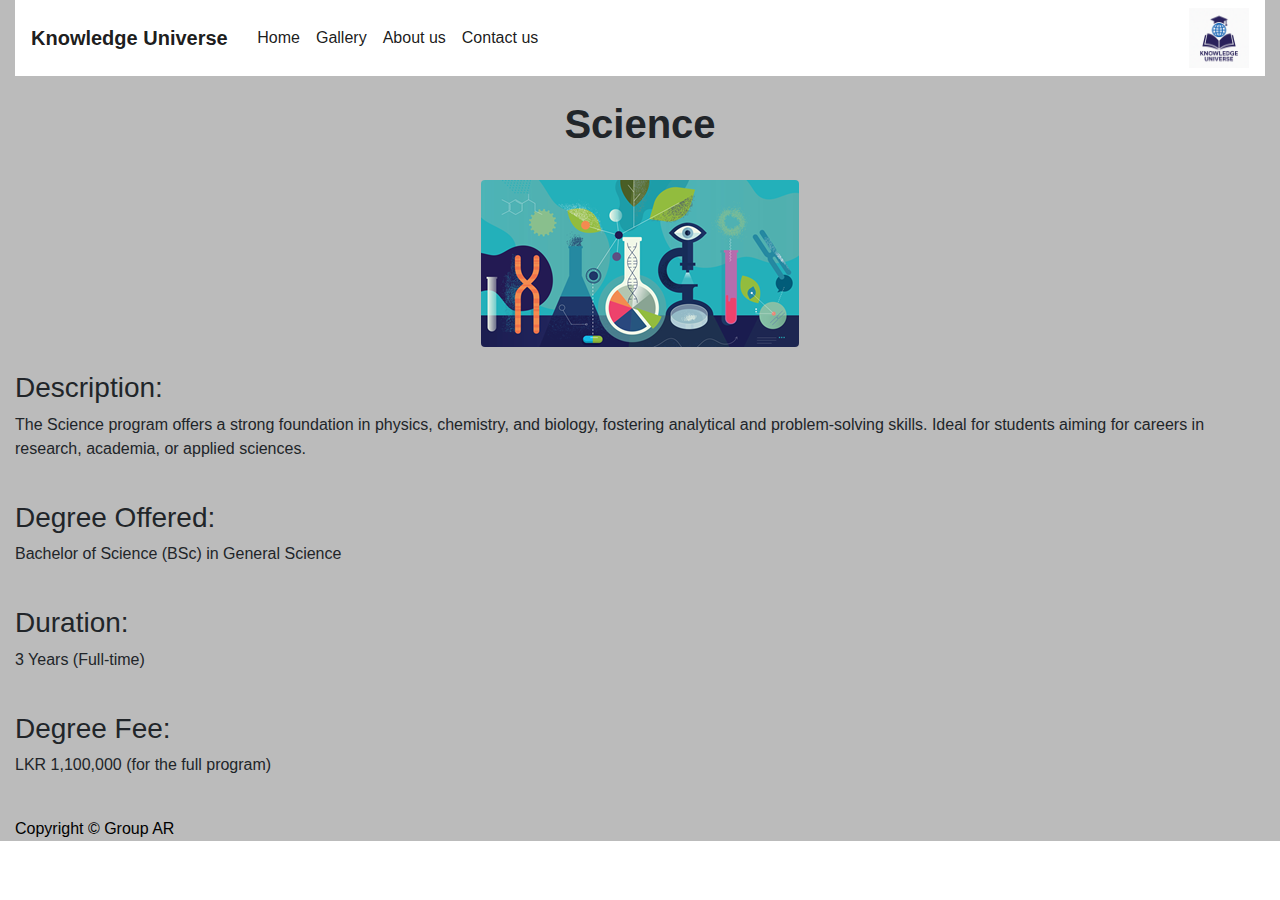
<file: Science.html>
<!DOCTYPE html>
<html lang="en">
  <head>
    <meta charset="utf-8">
	<meta http-equiv="X-UA-Compatible" content="IE=edge">
	<meta name="viewport" content="width=device-width, initial-scale=1">
    <title>Knowlwdge Universe</title>
    <!-- Bootstrap -->
	<link href="css/bootstrap-4.4.1.css" rel="stylesheet">
	<link href="NewStyle.css" rel="stylesheet" type="text/css">
  </head>
  <body>
  	<div class="container-fluid">
  	  
  	    <nav class="navbar navbar-expand-lg navbar-light bg-white"> <a class="navbar-brand" href="#"><strong>Knowledge Universe</strong>&nbsp;</a>
  	      <button class="navbar-toggler" type="button" data-toggle="collapse" data-target="#navbarSupportedContent1" aria-controls="navbarSupportedContent1" aria-expanded="false" aria-label="Toggle navigation"> <span class="navbar-toggler-icon"></span> </button>
  	      <div class="collapse navbar-collapse" id="navbarSupportedContent1">
  	        <ul class="navbar-nav mr-auto">
  	          <li class="nav-item active"> <a class="nav-link" href="index.html">Home <span class="sr-only">(current)</span></a> </li>
  	          <li class="nav-item active"> <a class="nav-link" href="Gallery.html">Gallery</a> </li> 
  	          <li class="nav-item active"> <a class="nav-link" href="AboutUS.html">About us</a> </li>
			  <li class="nav-item active"> <a class="nav-link" href="ContactUS.html">Contact us</a> </li>
            </ul>
			  
			<div class="d-none d-lg-block">
        		<img src="images/logo.png" alt="Logo" style="height: 60px;">
      		</div>
</div>
        </nav><br>
		<h1 class="text-center"><strong>Science</strong></h1><br>
	  <img class="rounded img-fluid d-block mx-auto" src="images/2.png" width="318" height="167" alt=""/><br>
<h3>Description:</h3>
	  <p>The Science program offers a strong foundation in physics, chemistry, and biology, fostering analytical and problem-solving skills. Ideal for students aiming for careers in research, academia, or applied sciences.</p><br>
		
	  <h3>Degree Offered:</h3>
		<p>Bachelor of Science (BSc) in General Science</p><br>
		
	  <h3>Duration:</h3>
	  <p>3 Years (Full-time)</p><br>
		
	  <h3>Degree Fee:</h3>
	  <p>LKR 1,100,000 (for the full program)</p><br>
		
        <footer>Copyright © Group AR&nbsp;</footer>
  </div>
  	
  	<!-- body code goes here -->


	<!-- jQuery (necessary for Bootstrap's JavaScript plugins) --> 
	<script src="js/jquery-3.4.1.min.js"></script>

	<!-- Include all compiled plugins (below), or include individual files as needed -->
	<script src="js/popper.min.js"></script> 
	<script src="js/bootstrap-4.4.1.js"></script>
  </body>
</html>
</file>
<file: NewStyle.css>
@charset "utf-8";
.container-fluid {
    background-color: #BBBBBB;
}
.container-fluid .container .navbar.navbar-expand-lg.navbar-light.bg-white {

}
.card.col-md-4.col-lg-12 .card-body .card-text {
    color: #928C8C;
    background-color: #FFFFFF;
}
.container-fluid .container footer {
    background-color: #FFFFFF;
}
.container-fluid footer {
    color: #000000;

}


.container-fluid .container .text-white {
    color: #000000;
}
#headingOne1 .mb-0 a {
}

.container-fluid .container #accordion1 {
    background-color: #7C7C7C;
    -webkit-box-shadow: 0px 0px #7C7C7C;
    box-shadow: 0px 0px #7C7C7C;
    color: #000000;
}
#headingOne1 .mb-0 a {
    color: #000000;
}
#headingTwo1 .mb-0 .collapsed {
    color: #000000;
}
#headingThree1 .mb-0 .collapsed {
    color: #000000;
}




.card.col-md-4.col-lg-12 .card-body .btn.btn-primary {
    background-color: #1FD7BD;
    color: #000000;
}
.container-fluid .text-center.text-white strong {
    color: #000000;
}
</file>
<file: AbUS.css>
.container-fluid {
    background-color: #BBBBBB;
}
.container-fluid .container footer {

}
.container-fluid footer {

}
</file>
<file: Gall.css>
@charset "utf-8";
.container-fluid {
    background-color: #BBBBBB;
}
.carousel-img-fixed {
  width: 800px;         
  height: 550px;
  object-fit: cover;    
  border-radius: 10px;  
}
</file>
